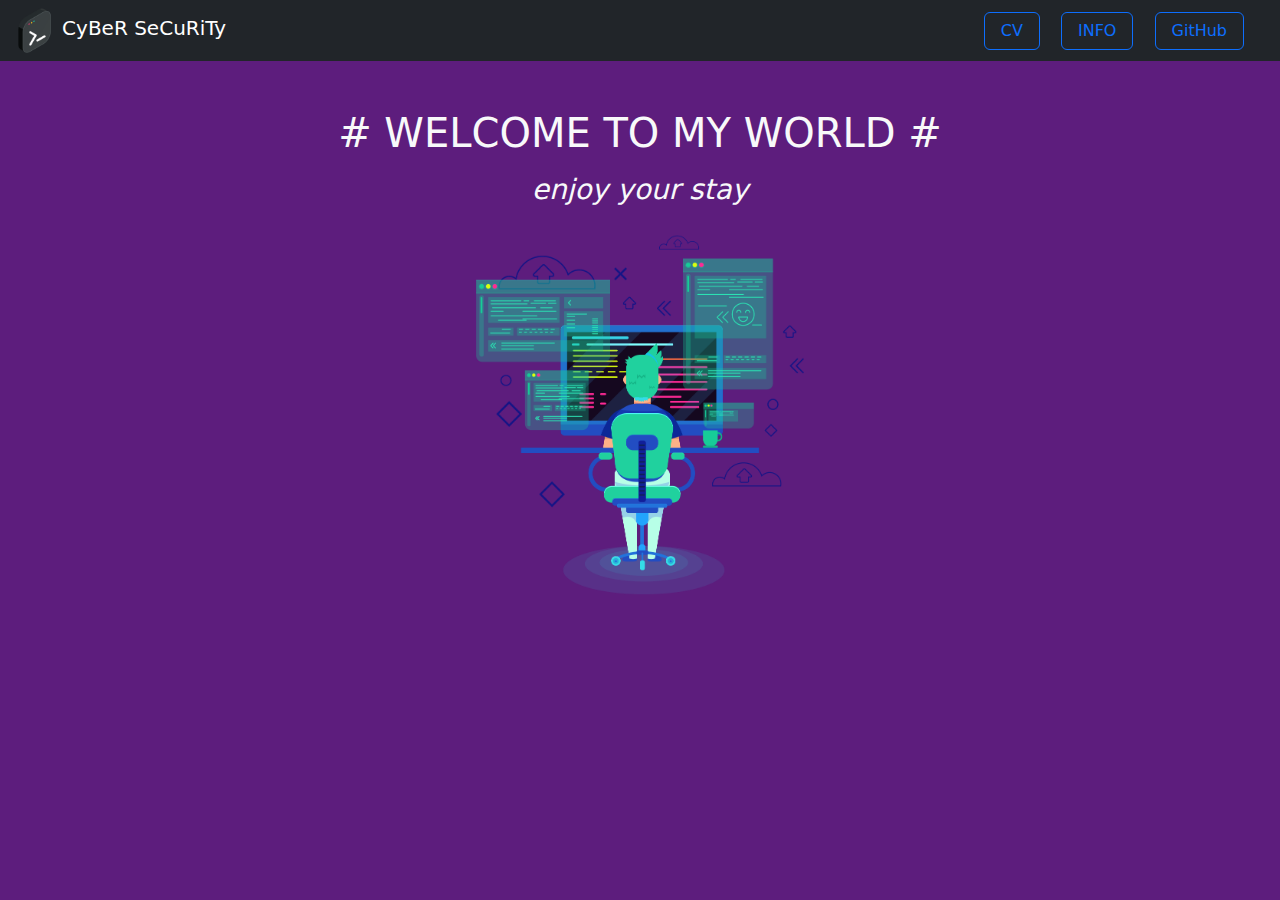
<file: index.html>
<!DOCTYPE html>
<html lang="en"> 
    <head> 
        
        <title>My Website</title> 
        <meta charset="utf-8"> 
        <meta name="viewport" content="width=device-width, initial-scale=1"> 
        <link href="https://cdn.jsdelivr.net/npm/bootstrap@5.1.2/dist/css/bootstrap.min.css" rel="stylesheet"> 
        <script src="https://cdn.jsdelivr.net/npm/bootstrap@5.1.2/dist/js/bootstrap.bundle.min.js"></script> 
        <body style="background-color: rgb(93, 29, 125);"></body>
        
        
    </head> 

    <body>
        <nav class="navbar navbar-expand-lg navbar-dark bg-dark">
            <div class="container-fluid">
                <div class="navbar-header">
                    <a href="./index.html"><img src="assets\download-icon-Coding-1320568096072194118_128.png" width="45" height="45"></a>
                    <a class="navbar-brand" href="#">CyBeR SeCuRiTy</a>
                </div>
                <div>
                    <a class="btn btn-outline-primary ms-auto me-3 px-3" type="button" href="cv.html" taget="_blank">CV</a>
                    <button class="btn btn-outline-primary me-3 px-3" type="button">INFO</button>
                    <a class="btn btn-outline-primary me-4 px-3" type="button" href="http://github.com/XaXBlaze/XaXBlaze.github.io" target="_blank" >GitHub</a>
                </div>
            </div>
        </nav>
        <div class="front-page">
            <h1 class="text-light text-center py-5">
                <p> # WELCOME TO MY WORLD # </p>
                <p class="h3 fst-italic">enjoy your stay</p>
                <img src="assets\pngwing.com (1).png" width="400" height="400">
            </h1>
        </div>
        
        
        
        
        

            
        
        
            

                

            
                
            
        
        
        
    </body> 
</html>
</file>
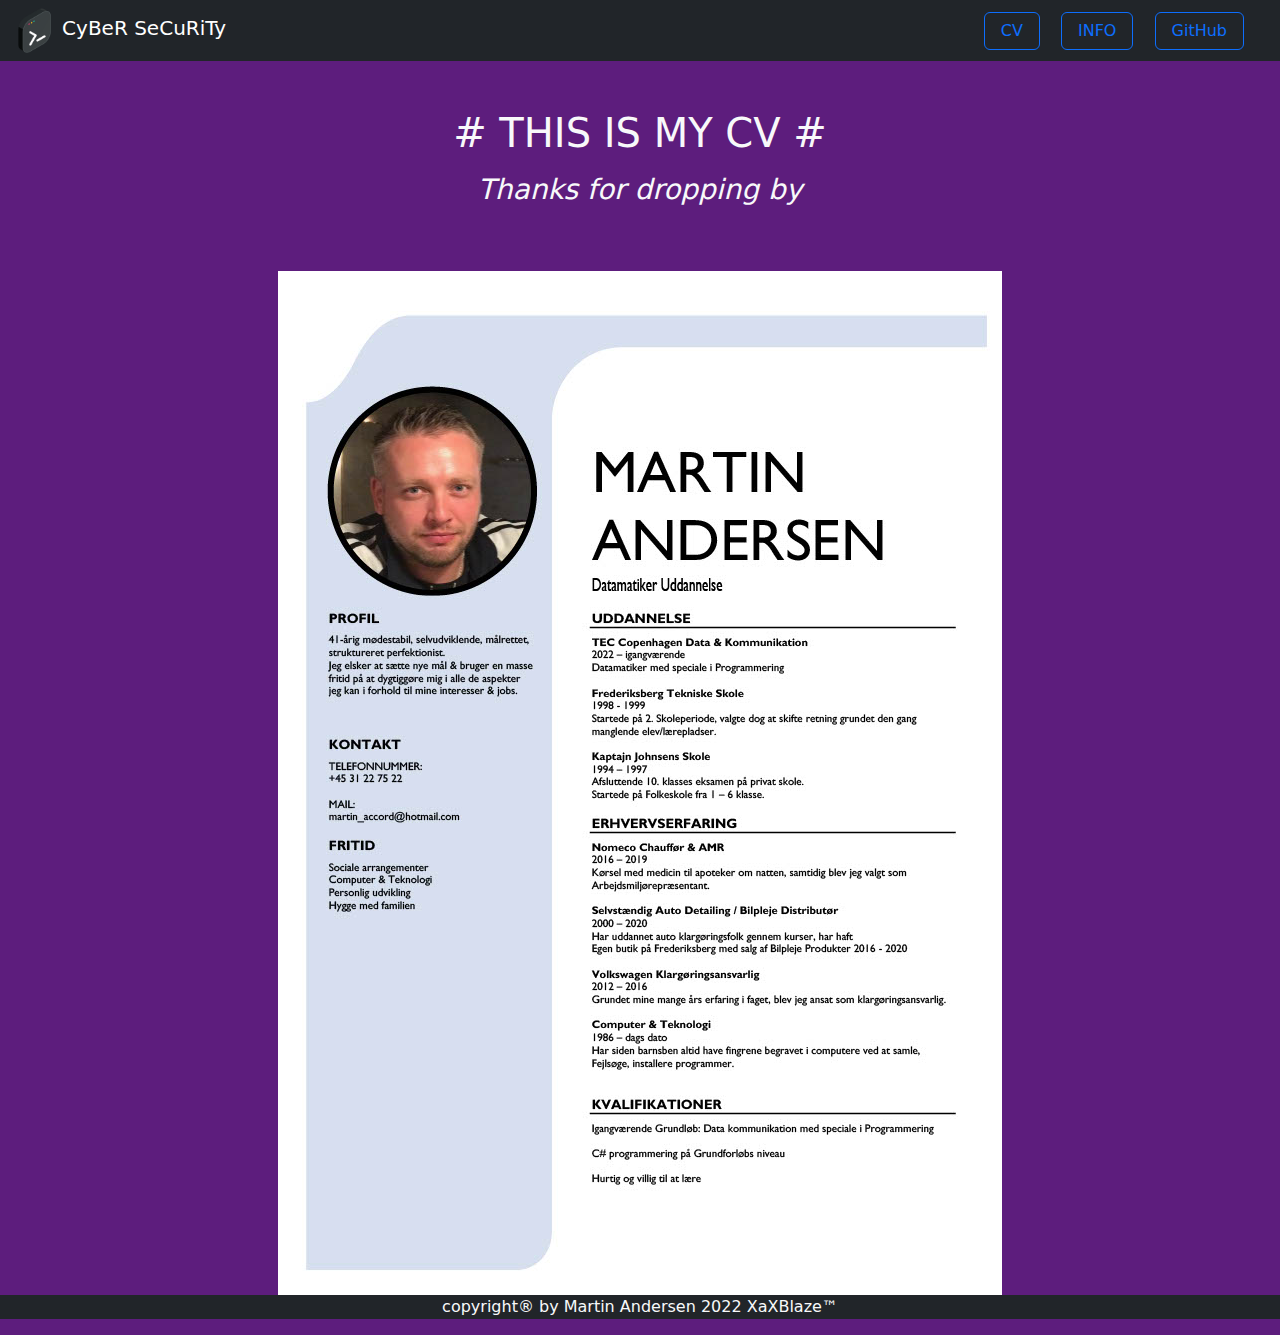
<file: cv.html>
<!DOCTYPE html>
<html lang="en"> 
    <head> 
        
        <title>My Website</title> 
        <meta charset="utf-8"> 
        <meta name="viewport" content="width=device-width, initial-scale=1"> 
        <link href="https://cdn.jsdelivr.net/npm/bootstrap@5.1.2/dist/css/bootstrap.min.css" rel="stylesheet"> 
        <script src="https://cdn.jsdelivr.net/npm/bootstrap@5.1.2/dist/js/bootstrap.bundle.min.js"></script> 
        <body style="background-color: rgb(93, 29, 125);"></body>
        
        
    </head> 

    <body>
        <nav class="navbar navbar-expand-lg navbar-dark bg-dark">
            <div class="container-fluid">
                <div class="navbar-header">
                    <a href="./index.html"><img src="assets\download-icon-Coding-1320568096072194118_128.png" width="45" height="45"></a>
                    <a class="navbar-brand" href="#">CyBeR SeCuRiTy</a>
                    
                </div>
                <div>
                    <button class="btn btn-outline-primary ms-auto me-3 px-3" type="button">CV</button>
                    <button class="btn btn-outline-primary me-3 px-3" type="button">INFO</button>
                    <a class="btn btn-outline-primary me-4 px-3" type="button" href="http://github.com/XaXBlaze/XaXBlaze.github.io" target="_blank" >GitHub</a>
                </div>
                    
            </div>
        </nav>
        <div class="container-fluid text-center">
            <h1 class="text-light text-center py-5">
                <p> # THIS IS MY CV # </p>
                <p class="h3 fst-italic">Thanks for dropping by</p>
            </h1>
            <div class="ExternalFiles">
                <img src="assets\CV Martin elev programmering 20221024_1.jpg" frameborder="" width="ms-auto" height="ms-auto"></img>
            </div>
        </div>
        <footer class="bg-dark">
            <nav class="bg-dark text-center">
                <div class="container-fluid">
                    <div class="navbar-footer">
                        <p class="text-light">copyright® by Martin Andersen 2022 XaXBlaze™</p>
                    </div>
                </div>
            </nav>
            
    
    
        </footer>
    </body>
      
</html>
</file>
